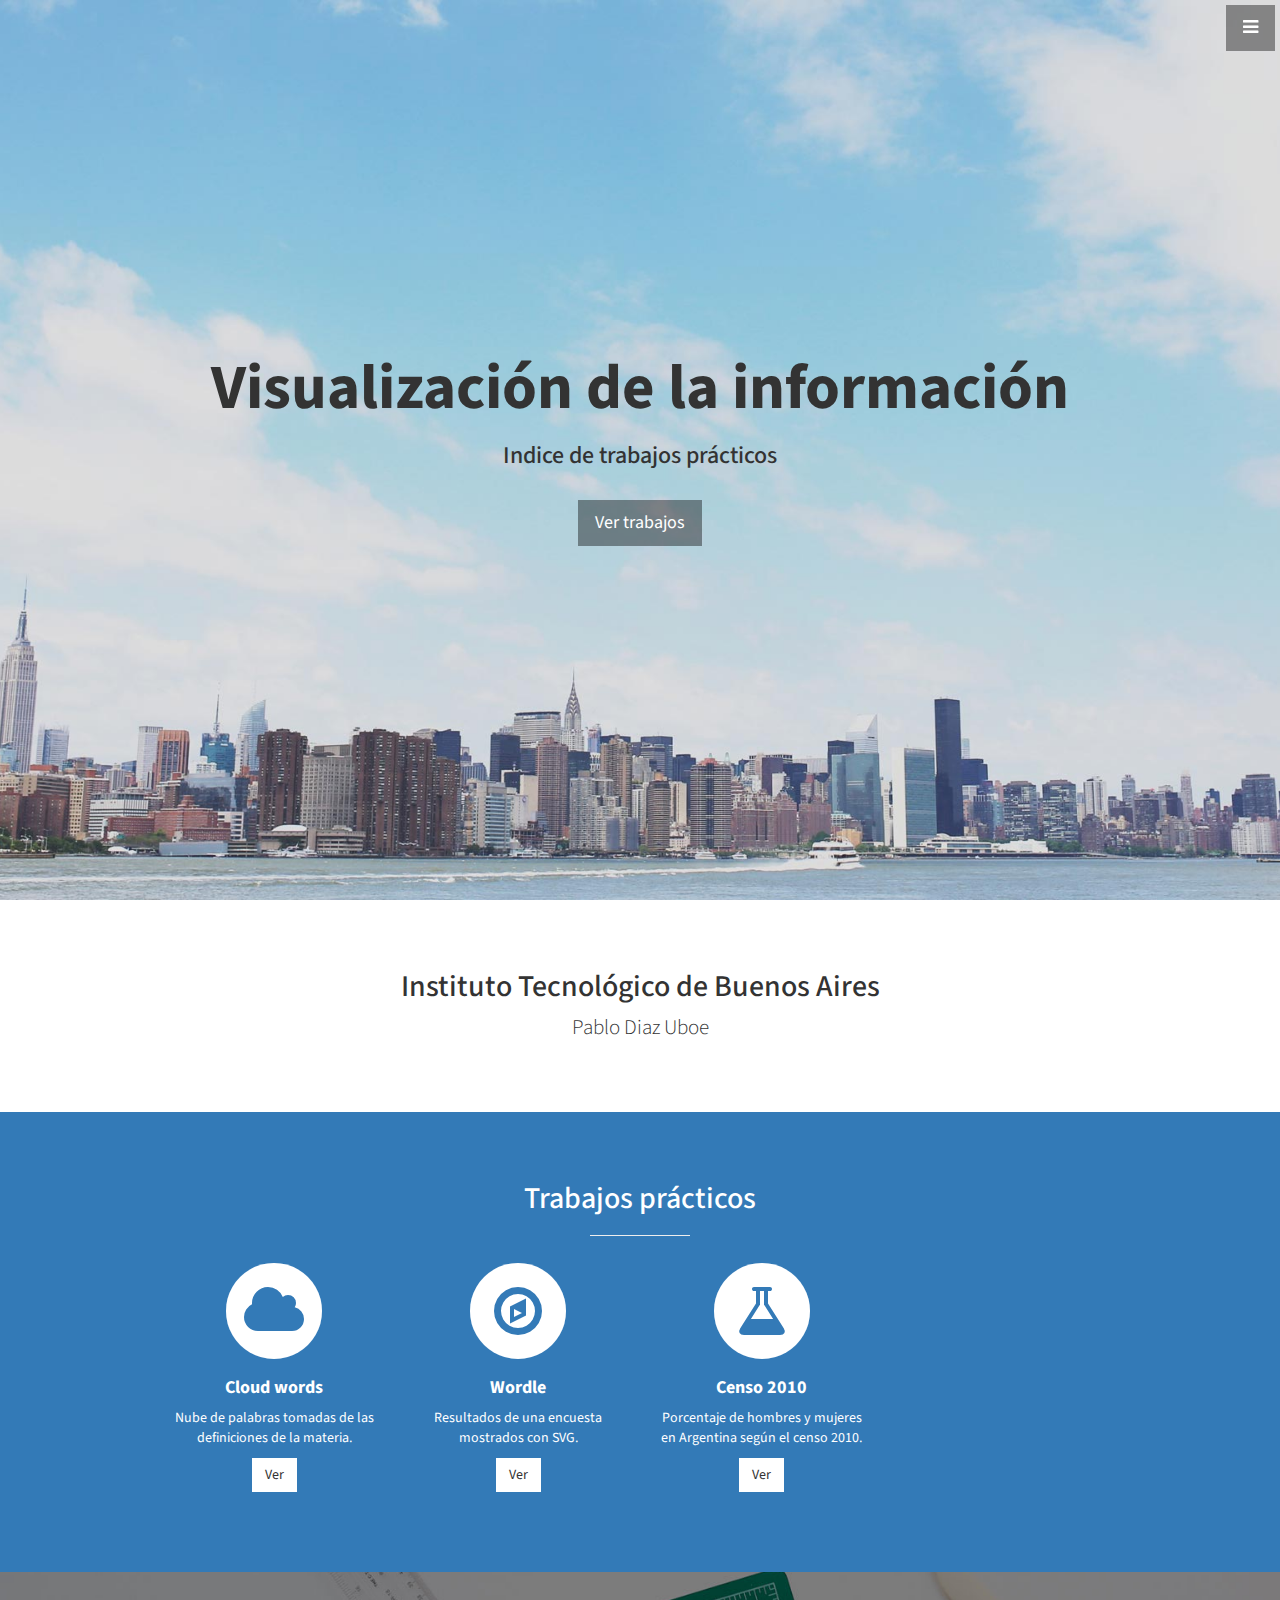
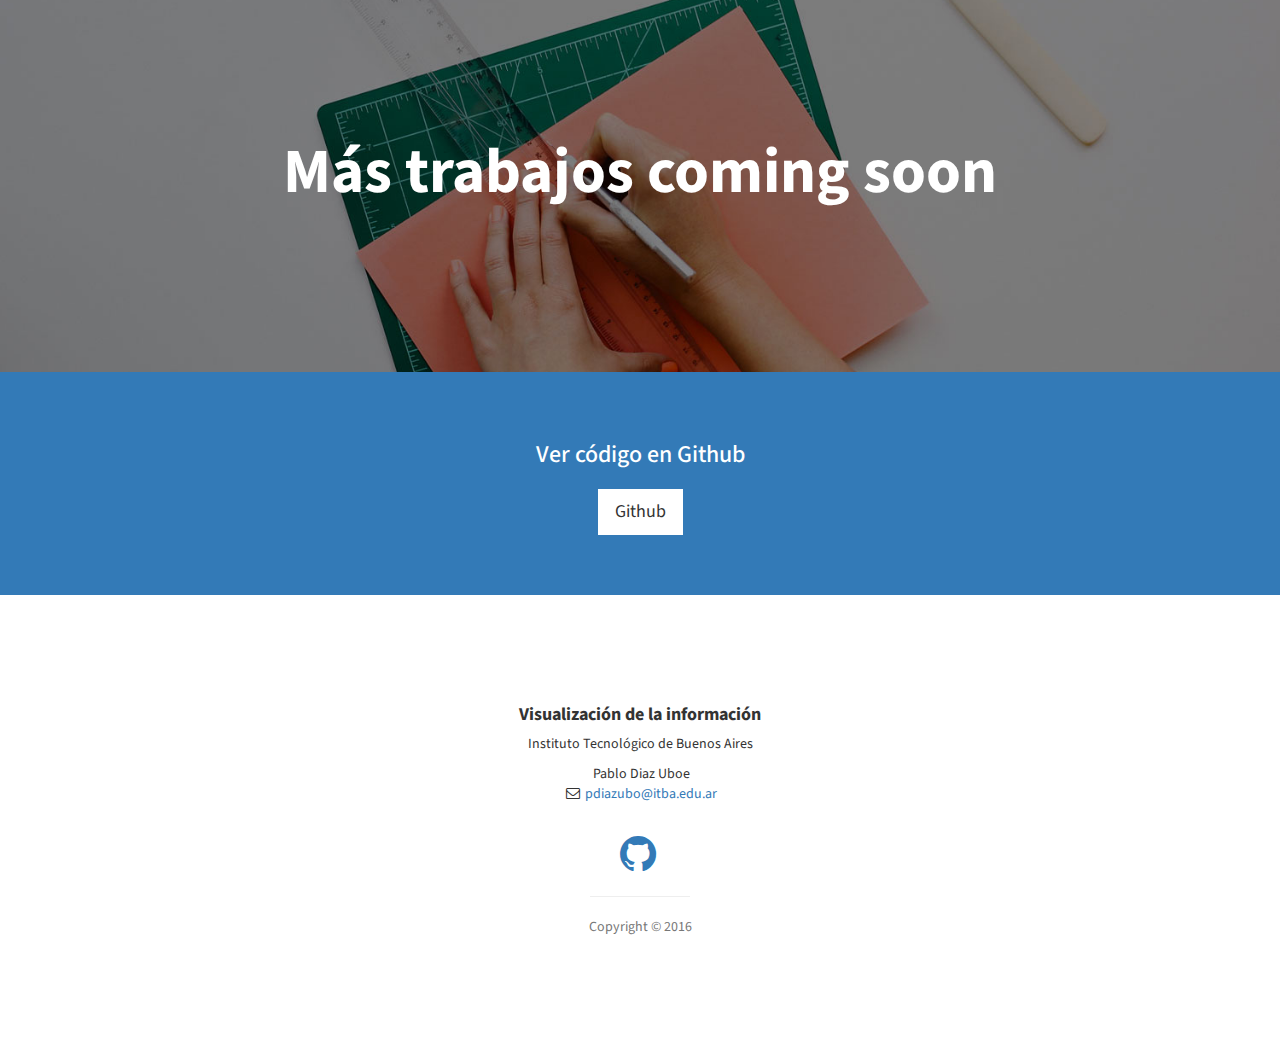
<file: index.html>
<!DOCTYPE html>
<html lang="en">

<head>

    <meta charset="utf-8">
    <meta http-equiv="X-UA-Compatible" content="IE=edge">
    <meta name="viewport" content="width=device-width, initial-scale=1">
    <meta name="description" content="">
    <meta name="author" content="">

    <title>Visualización de la información</title>

    <!-- Bootstrap Core CSS -->
    <link href="index/css/bootstrap.min.css" rel="stylesheet">

    <!-- Custom CSS -->
    <link href="index/css/stylish-portfolio.css" rel="stylesheet">

    <!-- Custom Fonts -->
    <link href="index/font-awesome/css/font-awesome.min.css" rel="stylesheet" type="text/css">
    <link href="http://fonts.googleapis.com/css?family=Source+Sans+Pro:300,400,700,300italic,400italic,700italic" rel="stylesheet" type="text/css">

    <!-- HTML5 Shim and Respond.js IE8 support of HTML5 elements and media queries -->
    <!-- WARNING: Respond.js doesn't work if you view the page via file:// -->
    <!--[if lt IE 9]>
        <script src="https://oss.maxcdn.com/libs/html5shiv/3.7.0/html5shiv.js"></script>
        <script src="https://oss.maxcdn.com/libs/respond.js/1.4.2/respond.min.js"></script>
    <![endif]-->

</head>

<body>

    <!-- Navigation -->
    <a id="menu-toggle" href="#" class="btn btn-dark btn-lg toggle"><i class="fa fa-bars"></i></a>
    <nav id="sidebar-wrapper">
        <ul class="sidebar-nav">
            <a id="menu-close" href="#" class="btn btn-light btn-lg pull-right toggle"><i class="fa fa-times"></i></a>
            <li class="sidebar-brand">
                <a href="#top"  onclick = $("#menu-close").click(); >Inicio</a>
            </li>
            <li>
                <a href="#top" onclick = $("#menu-close").click(); >Home</a>
            </li>
            <li>
                <a href="#about" onclick = $("#menu-close").click(); >About</a>
            </li>
            <li>
                <a href="#work" onclick = $("#menu-close").click(); >Trabajos prácticos</a>
            </li>

            <li>
                <a href="https://github.com/puboe" onclick = $("#menu-close").click(); >Github</a>
            </li>
            <!-- <li>
                <a href="#contact" onclick = $("#menu-close").click(); >Contact</a>
            </li> -->
        </ul>
    </nav>

    <!-- Header -->
    <header id="top" class="header">
        <div class="text-vertical-center">
            <h1>Visualización de la información</h1>
            <h3>Indice de trabajos prácticos</h3>
            <br>
            <a href="#about" class="btn btn-dark btn-lg">Ver trabajos</a>
        </div>
    </header>

    <!-- About -->
    <section id="about" class="about">
        <div class="container">
            <div class="row">
                <div class="col-lg-12 text-center">
                    <h2>Instituto Tecnológico de Buenos Aires</h2>
                    <p class="lead">Pablo Diaz Uboe</p>
                </div>
            </div>
        </div>
    </section>

    <!-- Services -->
    <!-- The circle icons use Font Awesome's stacked icon classes. For more information, visit http://fontawesome.io/examples/ -->
    <section id="work" class="services bg-primary">
        <div class="container">
            <div class="row text-center">
                <div class="col-lg-10 col-lg-offset-1">
                    <h2>Trabajos prácticos</h2>
                    <hr class="small">
                    <div class="row">
                        <div class="col-md-3 col-sm-6">
                            <div class="service-item">
                                <span class="fa-stack fa-4x">
                                <i class="fa fa-circle fa-stack-2x"></i>
                                <i class="fa fa-cloud fa-stack-1x text-primary"></i>
                            </span>
                                <h4>
                                    <strong>Cloud words</strong>
                                </h4>
                                <p>Nube de palabras tomadas de las definiciones de la materia.</p>
                                <a href="https://puboe.github.io/infovis/cloud_words" class="btn btn-light">Ver</a>
                            </div>
                        </div>
                        <div class="col-md-3 col-sm-6">
                            <div class="service-item">
                                <span class="fa-stack fa-4x">
                                <i class="fa fa-circle fa-stack-2x"></i>
                                <i class="fa fa-compass fa-stack-1x text-primary"></i>
                            </span>
                                <h4>
                                    <strong>Wordle</strong>
                                </h4>
                                <p>Resultados de una encuesta mostrados con SVG.</p>
                                <a href="https://puboe.github.io/infovis/wordle" class="btn btn-light">Ver</a>
                            </div>
                        </div>
                        <div class="col-md-3 col-sm-6">
                            <div class="service-item">
                                <span class="fa-stack fa-4x">
                                <i class="fa fa-circle fa-stack-2x"></i>
                                <i class="fa fa-flask fa-stack-1x text-primary"></i>
                            </span>
                                <h4>
                                    <strong>Censo 2010</strong>
                                </h4>
                                <p>Porcentaje de hombres y mujeres en Argentina según el censo 2010.</p>
                                <a href="https://puboe.github.io/infovis/censo" class="btn btn-light">Ver</a>
                            </div>
                        </div>
                        <!--div class="col-md-3 col-sm-6">
                            <div class="service-item">
                                <span class="fa-stack fa-4x">
                                <i class="fa fa-circle fa-stack-2x"></i>
                                <i class="fa fa-shield fa-stack-1x text-primary"></i>
                            </span>
                                <h4>
                                    <strong>Service Name</strong>
                                </h4>
                                <p>Lorem ipsum dolor sit amet, consectetur adipisicing elit.</p>
                                <a href="#" class="btn btn-light">Learn More</a>
                            </div>
                        </div> -->
                    </div>
                    <!-- /.row (nested) -->
                </div>
                <!-- /.col-lg-10 -->
            </div>
            <!-- /.row -->
        </div>
        <!-- /.container -->
    </section>

    <!-- Callout -->
    <aside class="callout">
        <div class="text-vertical-center">
            <h1>Más trabajos coming soon</h1>
        </div>
    </aside>

    <!-- Portfolio -->
    <!-- <section id="portfolio" class="portfolio">
        <div class="container">
            <div class="row">
                <div class="col-lg-10 col-lg-offset-1 text-center">
                    <h2>Our Work</h2>
                    <hr class="small">
                    <div class="row">
                        <div class="col-md-6">
                            <div class="portfolio-item">
                                <a href="#">
                                    <img class="img-portfolio img-responsive" src="index/img/portfolio-1.jpg">
                                </a>
                            </div>
                        </div>
                        <div class="col-md-6">
                            <div class="portfolio-item">
                                <a href="#">
                                    <img class="img-portfolio img-responsive" src="index/img/portfolio-2.jpg">
                                </a>
                            </div>
                        </div>
                        <div class="col-md-6">
                            <div class="portfolio-item">
                                <a href="#">
                                    <img class="img-portfolio img-responsive" src="index/img/portfolio-3.jpg">
                                </a>
                            </div>
                        </div>
                        <div class="col-md-6">
                            <div class="portfolio-item">
                                <a href="#">
                                    <img class="img-portfolio img-responsive" src="index/img/portfolio-4.jpg">
                                </a>
                            </div>
                        </div>
                    </div> -->
                    <!-- <a href="#" class="btn btn-dark">View More Items</a> -->
                <!-- </div> -->
            <!-- </div> -->

        <!-- </div> -->

    <!-- </section> -->

    <!-- Call to Action -->
    <aside class="call-to-action bg-primary">
        <div class="container">
            <div class="row">
                <div class="col-lg-12 text-center">
                    <h3>Ver código en Github</h3>
                    <a href="https://github.com/puboe/infovis" class="btn btn-lg btn-light">Github</a>
                    <!-- <a href="#" class="btn btn-lg btn-dark">Look at Me!</a> -->
                </div>
            </div>
        </div>
    </aside>

    <!-- Map -->
    <!-- <section id="contact" class="map">
        <iframe width="100%" height="100%" frameborder="0" scrolling="no" marginheight="0" marginwidth="0" src="https://maps.google.com/maps?f=q&amp;source=s_q&amp;hl=en&amp;geocode=&amp;q=Twitter,+Inc.,+Market+Street,+San+Francisco,+CA&amp;aq=0&amp;oq=twitter&amp;sll=28.659344,-81.187888&amp;sspn=0.128789,0.264187&amp;ie=UTF8&amp;hq=Twitter,+Inc.,+Market+Street,+San+Francisco,+CA&amp;t=m&amp;z=15&amp;iwloc=A&amp;output=embed"></iframe>
        <br />
        <small>
            <a href="https://maps.google.com/maps?f=q&amp;source=embed&amp;hl=en&amp;geocode=&amp;q=Twitter,+Inc.,+Market+Street,+San+Francisco,+CA&amp;aq=0&amp;oq=twitter&amp;sll=28.659344,-81.187888&amp;sspn=0.128789,0.264187&amp;ie=UTF8&amp;hq=Twitter,+Inc.,+Market+Street,+San+Francisco,+CA&amp;t=m&amp;z=15&amp;iwloc=A"></a>
        </small>
        </iframe>
    </section> -->

    <!-- Footer -->
    <footer>
        <div class="container">
            <div class="row">
                <div class="col-lg-10 col-lg-offset-1 text-center">
                    <h4><strong>Visualización de la información</strong>
                    </h4>
                    <p>Instituto Tecnológico de Buenos Aires</p>
                    <ul class="list-unstyled">
                        <li><i class="fa "></i> Pablo Diaz Uboe</li>
                        <!-- <li><i class="fa fa-phone fa-fw"></i> (123) 456-7890</li> -->
                        <li><i class="fa fa-envelope-o fa-fw"></i>  <a href="mailto:pdiazubo@itba.edu.ar">pdiazubo@itba.edu.ar</a>
                        </li>
                    </ul>
                    <br>
                    <ul class="list-inline">
                        <li>
                            <a href="https://github.com/puboe"><i class="fa fa-github fa-fw fa-3x"></i></a>
                        </li>
                        <!-- <li>
                            <a href="#"><i class="fa fa-twitter fa-fw fa-3x"></i></a>
                        </li>
                        <li>
                            <a href="#"><i class="fa fa-dribbble fa-fw fa-3x"></i></a>
                        </li> -->
                    </ul>
                    <hr class="small">
                    <p class="text-muted">Copyright &copy; 2016</p>
                </div>
            </div>
        </div>
    </footer>

    <!-- jQuery -->
    <script src="index/js/jquery.js"></script>

    <!-- Bootstrap Core JavaScript -->
    <script src="index/js/bootstrap.min.js"></script>

    <!-- Custom Theme JavaScript -->
    <script>
    // Closes the sidebar menu
    $("#menu-close").click(function(e) {
        e.preventDefault();
        $("#sidebar-wrapper").toggleClass("active");
    });

    // Opens the sidebar menu
    $("#menu-toggle").click(function(e) {
        e.preventDefault();
        $("#sidebar-wrapper").toggleClass("active");
    });

    // Scrolls to the selected menu item on the page
    $(function() {
        $('a[href*=#]:not([href=#])').click(function() {
            if (location.pathname.replace(/^\//, '') == this.pathname.replace(/^\//, '') || location.hostname == this.hostname) {

                var target = $(this.hash);
                target = target.length ? target : $('[name=' + this.hash.slice(1) + ']');
                if (target.length) {
                    $('html,body').animate({
                        scrollTop: target.offset().top
                    }, 1000);
                    return false;
                }
            }
        });
    });
    </script>

</body>

</html>
</file>
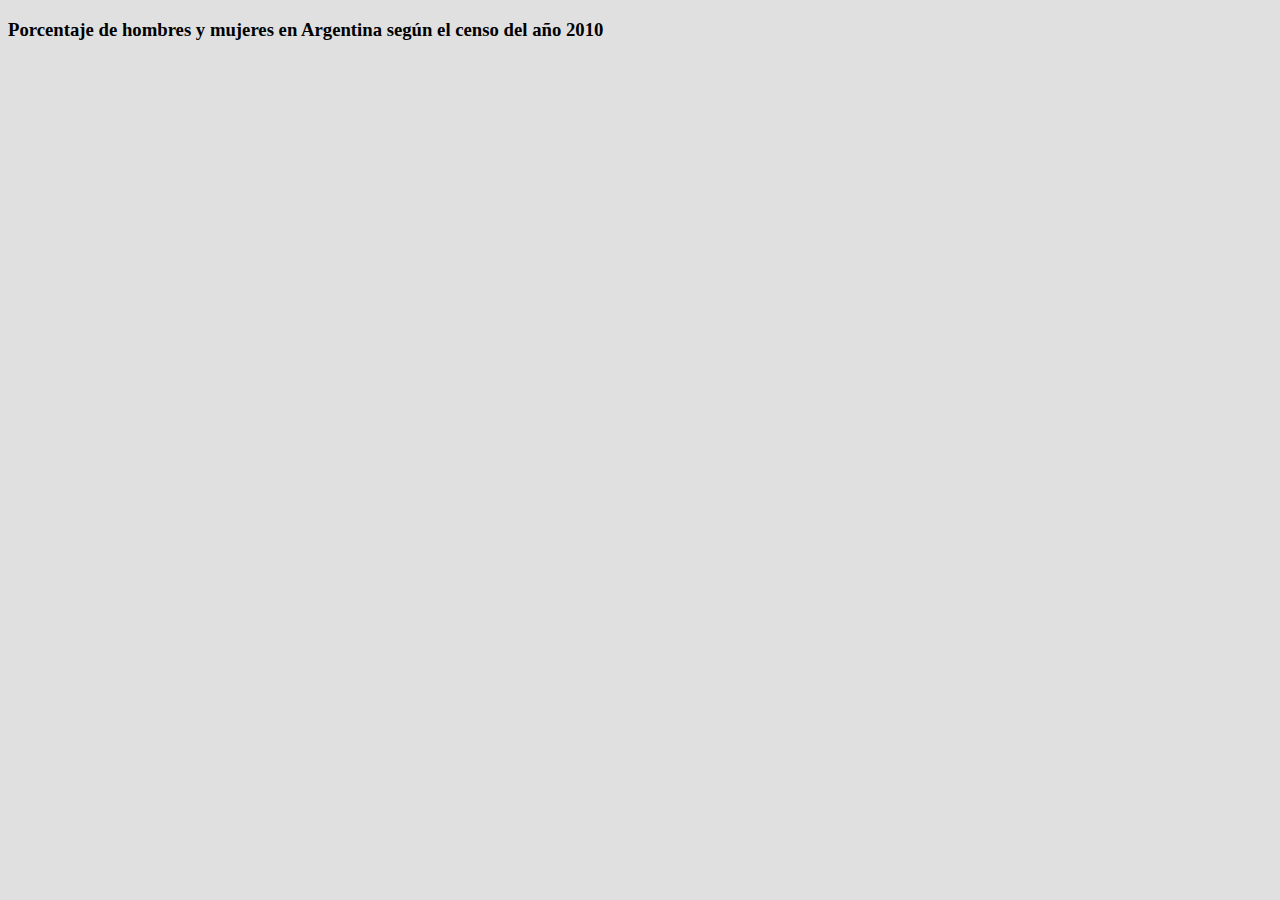
<file: censo/index.html>
<!DOCTYPE html>
<html>
	<head>
		<meta charset="utf-8">
		<title>Pie chart: Censo 2010</title>
		<script type="text/javascript" src="http://d3js.org/d3.v3.min.js"></script>
		<style type="text/css">

			text {
				font-family: sans-serif;
				font-size: 18px;
				fill: white;
			}

			body {
				background: #E0E0E0;
			}

		</style>
	</head>
	<body>
		<script >

			var pieChart = function(dataset) {

				// Width and height
				var w = 500;
				var h = 500;

				var outerRadius = Math.min(w, h) / 2;
				var innerRadius = 0;

				var arc = d3.svg.arc()
								.innerRadius(innerRadius)
								.outerRadius(outerRadius);
				
				var pie = d3.layout.pie().value(function(d) { return d.value; });;
				
				var color = [ "#3182bd", "#F06292" ];

				// Create SVG element
				var svg = d3.select("#chart")
							.append("svg")
							.attr("width", w)
							.attr("height", h);
				
				// Set up groups
				var arcs = svg.selectAll("g.arc")
							  .data(pie(dataset))
							  .enter()
							  .append("g")
							  .attr("class", "arc")
							  .attr("transform", "translate(" + outerRadius + "," + outerRadius + ")");
				
				// Draw arc paths
				arcs.append("path")
				    .attr("fill", function(d, i) {
				    	return color[i];
				    })
				    .attr("d", arc);
				
				// Labels
				arcs.append("text")
				    .attr("transform", function(d) {
				    	return "translate(" + arc.centroid(d) + ")";
				    })
				    .attr("text-anchor", "middle")
				    .text(function(d, i) {
				    	return dataset[i].label;
				    });
			}

			d3.json("http://bananastic.ddns.net:3001/personas/secount", 
				function(err, data) {
  					if (err != null) {
  						// Fallback just in case API is down.
    					var data = [{
					        label: "Males",
					        value: 19523766
					    }, {
					        label: "Females",
					        value: 20593330
					    }];
					    pieChart(data)
  					} else {
    					pieChart(data);
  					}
			});
							
		</script>

		<h3>
			Porcentaje de hombres y mujeres en Argentina según el censo del año 2010
		</h3>
		<div id="chart"/>

	</body>
</html>
</file>
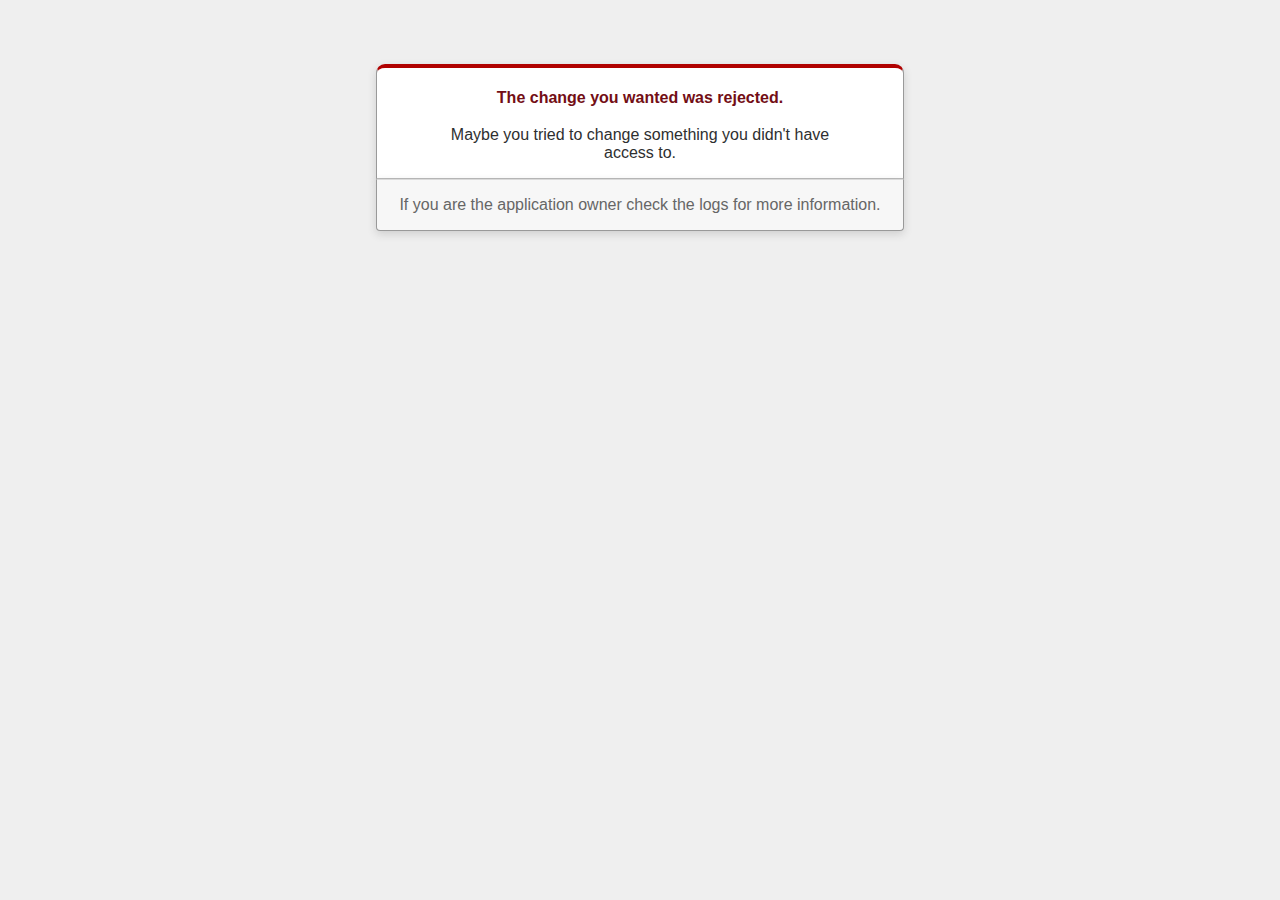
<file: censo/public/422.html>
<!DOCTYPE html>
<html>
<head>
  <title>The change you wanted was rejected (422)</title>
  <meta name="viewport" content="width=device-width,initial-scale=1">
  <style>
  body {
    background-color: #EFEFEF;
    color: #2E2F30;
    text-align: center;
    font-family: arial, sans-serif;
    margin: 0;
  }

  div.dialog {
    width: 95%;
    max-width: 33em;
    margin: 4em auto 0;
  }

  div.dialog > div {
    border: 1px solid #CCC;
    border-right-color: #999;
    border-left-color: #999;
    border-bottom-color: #BBB;
    border-top: #B00100 solid 4px;
    border-top-left-radius: 9px;
    border-top-right-radius: 9px;
    background-color: white;
    padding: 7px 12% 0;
    box-shadow: 0 3px 8px rgba(50, 50, 50, 0.17);
  }

  h1 {
    font-size: 100%;
    color: #730E15;
    line-height: 1.5em;
  }

  div.dialog > p {
    margin: 0 0 1em;
    padding: 1em;
    background-color: #F7F7F7;
    border: 1px solid #CCC;
    border-right-color: #999;
    border-left-color: #999;
    border-bottom-color: #999;
    border-bottom-left-radius: 4px;
    border-bottom-right-radius: 4px;
    border-top-color: #DADADA;
    color: #666;
    box-shadow: 0 3px 8px rgba(50, 50, 50, 0.17);
  }
  </style>
</head>

<body>
  <!-- This file lives in public/422.html -->
  <div class="dialog">
    <div>
      <h1>The change you wanted was rejected.</h1>
      <p>Maybe you tried to change something you didn't have access to.</p>
    </div>
    <p>If you are the application owner check the logs for more information.</p>
  </div>
</body>
</html>
</file>
<file: index/css/stylish-portfolio.css>
/*!
 * Start Bootstrap - Stylish Portfolio Bootstrap Theme (http://startbootstrap.com)
 * Code licensed under the Apache License v2.0.
 * For details, see http://www.apache.org/licenses/LICENSE-2.0.
 */

/* Global Styles */

html,
body {
    width: 100%;
    height: 100%;
}

body {
    font-family: "Source Sans Pro","Helvetica Neue",Helvetica,Arial,sans-serif;
}

.text-vertical-center {
    display: table-cell;
    text-align: center;
    vertical-align: middle;
}

.text-vertical-center h1 {
    margin: 0;
    padding: 0;
    font-size: 4.5em;
    font-weight: 700;
}

/* Custom Button Styles */

.btn-dark {
    border-radius: 0;
    color: #fff;
    background-color: rgba(0,0,0,0.4);
}

.btn-dark:hover,
.btn-dark:focus,
.btn-dark:active {
    color: #fff;
    background-color: rgba(0,0,0,0.7);
}

.btn-light {
    border-radius: 0;
    color: #333;
    background-color: rgb(255,255,255);
}

.btn-light:hover,
.btn-light:focus,
.btn-light:active {
    color: #333;
    background-color: rgba(255,255,255,0.8);
}

/* Custom Horizontal Rule */

hr.small {
    max-width: 100px;
}

/* Side Menu */

#sidebar-wrapper {
    z-index: 1000;
    position: fixed;
    right: 0;
    width: 250px;
    height: 100%;
    margin-right: -250px;
    overflow-y: auto;
    background: #222;
    -webkit-transition: all 0.4s ease 0s;
    -moz-transition: all 0.4s ease 0s;
    -ms-transition: all 0.4s ease 0s;
    -o-transition: all 0.4s ease 0s;
    transition: all 0.4s ease 0s;
}

.sidebar-nav {
    position: absolute;
    top: 0;
    width: 250px;
    margin: 0;
    padding: 0;
    list-style: none;
}

.sidebar-nav li {
    text-indent: 20px;
    line-height: 40px;
}

.sidebar-nav li a {
    display: block;
    text-decoration: none;
    color: #999;
}

.sidebar-nav li a:hover {
    text-decoration: none;
    color: #fff;
    background: rgba(255,255,255,0.2);
}

.sidebar-nav li a:active,
.sidebar-nav li a:focus {
    text-decoration: none;
}

.sidebar-nav > .sidebar-brand {
    height: 55px;
    font-size: 18px;
    line-height: 55px;
}

.sidebar-nav > .sidebar-brand a {
    color: #999;
}

.sidebar-nav > .sidebar-brand a:hover {
    color: #fff;
    background: none;
}

#menu-toggle {
    z-index: 1;
    position: fixed;
    top: 0;
    right: 0;
}

#sidebar-wrapper.active {
    right: 250px;
    width: 250px;
    -webkit-transition: all 0.4s ease 0s;
    -moz-transition: all 0.4s ease 0s;
    -ms-transition: all 0.4s ease 0s;
    -o-transition: all 0.4s ease 0s;
    transition: all 0.4s ease 0s;
}

.toggle {
    margin: 5px 5px 0 0;
}

/* Header */

.header {
    display: table;
    position: relative;
    width: 100%;
    height: 100%;
    background: url(../img/bg.jpg) no-repeat center center scroll;
    -webkit-background-size: cover;
    -moz-background-size: cover;
    background-size: cover;
    -o-background-size: cover;
}

/* About */

.about {
    padding: 50px 0;
}

/* Services */

.services {
    padding: 50px 0;
}

.service-item {
    margin-bottom: 30px;
}

/* Callout */

.callout {
    display: table;
    width: 100%;
    height: 400px;
    color: #fff;
    background: url(../img/callout.jpg) no-repeat center center scroll;
    -webkit-background-size: cover;
    -moz-background-size: cover;
    background-size: cover;
    -o-background-size: cover;
}

/* Portfolio */

.portfolio {
    padding: 50px 0;
}

.portfolio-item {
    margin-bottom: 30px;
}

.img-portfolio {
    margin: 0 auto;
}

.img-portfolio:hover {
    opacity: 0.8;
}

/* Call to Action */

.call-to-action {
    padding: 50px 0;
}

.call-to-action .btn {
    margin: 10px;
}

/* Map */

.map {
    height: 500px;
}

@media(max-width:768px) {
    .map {
        height: 75%;
    }
}

/* Footer */

footer {
    padding: 100px 0;
}
</file>
